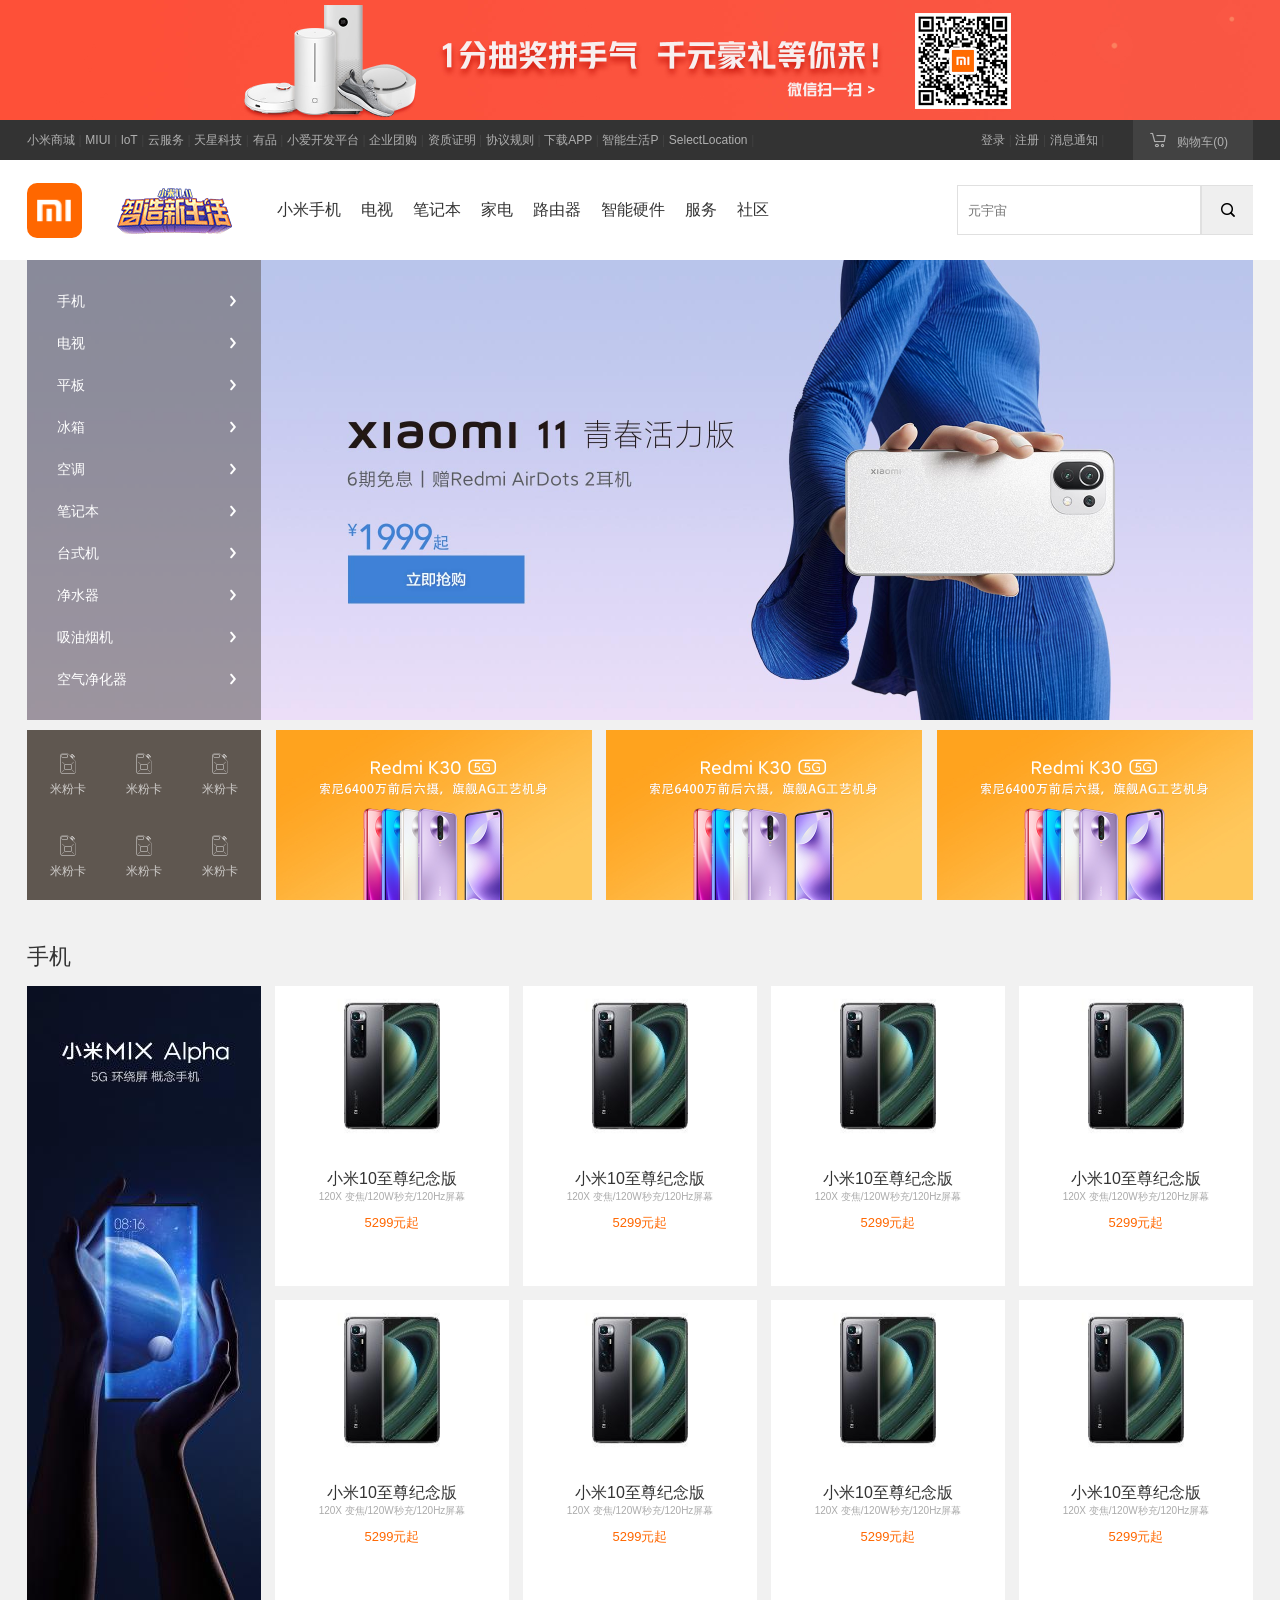
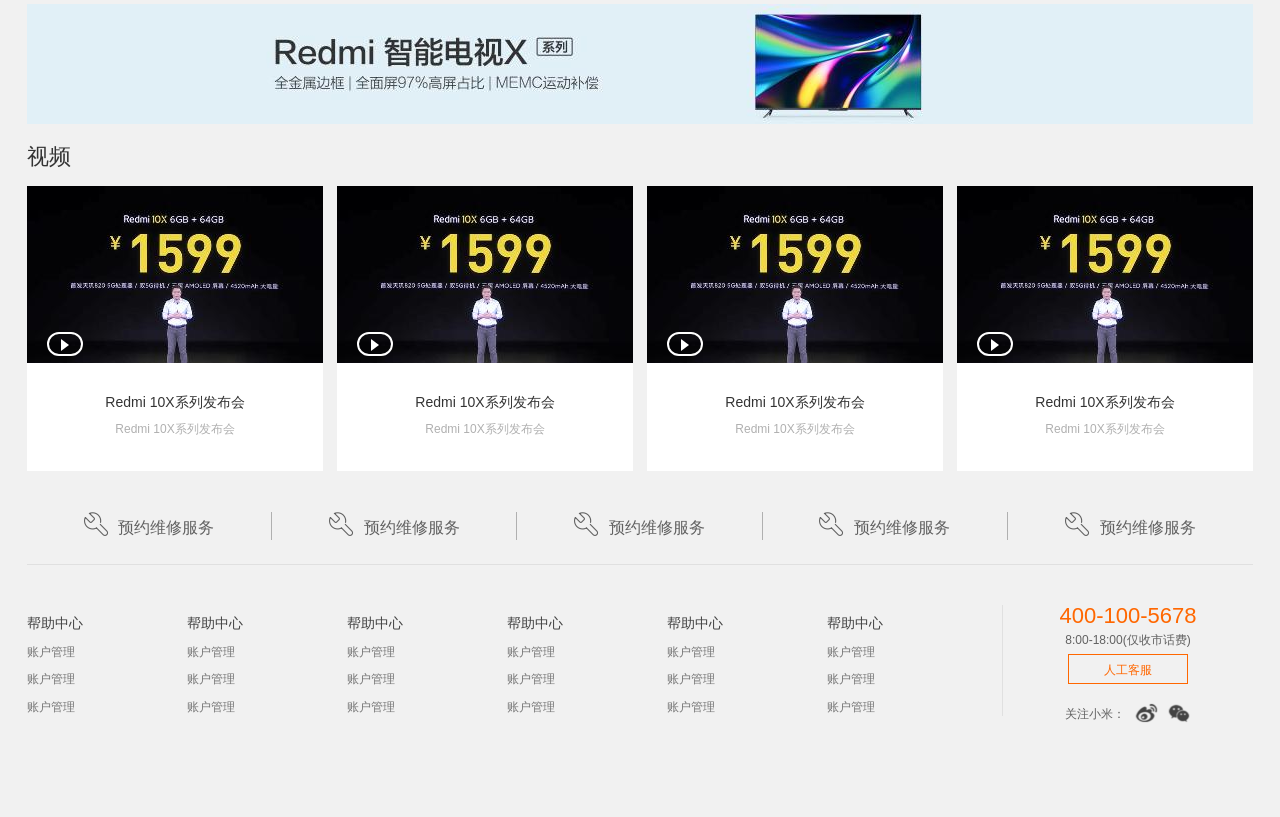
<file: index.html>
<!DOCTYPE html>
<html lang="en">

<head>
    <meta charset="UTF-8">
    <meta name="viewport" content="width=device-width, initial-scale=1.0">
    <title>Document</title>
    <link rel="stylesheet" href="css/reset.css">
    <link rel="stylesheet" href="css/mi.css">
    <link rel="stylesheet" href="css/iconfont/iconfont.css">

</head>

<body>
    <!-- 顶部广告start -->
    <div class="head">
        <img src="image/top.jpg" alt="ad">

    </div>

    <!-- 顶部广告end-->


    <!-- 黑色导航start -->
    <div class="black-nav">
        <div class="wrap">
            <ul class="black-nav-left">
                <li><a href="#">小米商城</a><span>|</span></li>
                <li><a href="#">MIUI</a><span>|</span></li>
                <li><a href="#">loT</a><span>|</span></li>
                <li><a href="#">云服务</a><span>|</span></li>
                <li><a href="#">天星科技</a><span>|</span></li>
                <li><a href="#">有品</a><span>|</span></li>
                <li><a href="#">小爱开发平台</a><span>|</span></li>
                <li><a href="#">企业团购</a><span>|</span></li>
                <li><a href="#">资质证明</a><span>|</span></li>
                <li><a href="#">协议规则</a><span>|</span></li>
                <li>
                    <a href="#">下载APP</a><span>|</span>
                    <div class="stri"></div>
                    <div class="download">
                        <img src="image/download.png" alt="二维码">
                        <p>小米商城APP</p>
                    </div>
                </li>
                <li><a href="#">智能生活P</a><span>|</span></li>
                <li><a href="#">SelectLocation</a><span>|</span></li>



            </ul>

            <ul class="black-nav-right">
                <li><a href="#">登录</a><span>|</span></li>
                <li><a href="#">注册</a><span>|</span></li>
                <li><a href="#">消息通知</a><span>|</span></li>
                <li class="cart">
                    <a href="#">
                        <i class="iconfont">&#xe607</i>
                        <i>购物车(0)</i>
                    </a>
                    <div class="cart-list">
                        购物车中还没有商品，赶紧选购吧
                    </div>
                </li>
            </ul>
        </div>
    </div>
    <!-- 黑色导航end -->

    <!-- 白色导航start -->
    <div class="white-nav">
        <div class="wrap">
            <div class="logo">
                <img src="./image/mi-home.png" alt="" class="mi-home">
                <img src="./image/mi-logo.png" alt="" class="mi-logo">

            </div>

            <div class="nav-bar">
                <ul>
                    <li><a href="#"><img src="./image/zzxsh.gif" alt=""></a></li>

                    <li><a href="#">小米手机</a>
                        <div class="nav-bar-list">
                            <div class="wrap">
                                <ul>
                                    <li>
                                        <a href="#">
                                            <div class="img-box">
                                                <img src="./image/phone.png" alt="">
                                            </div>
                                            <p class="name">小米10至尊纪念版1</p>
                                            <p class="price">5200元</p>
                                        </a>
                                    </li>
                                    <li> <a href="#">
                                            <div class="img-box">
                                                <img src="./image/phone.png" alt="">
                                            </div>
                                            <p class="name">小米10至尊纪念版2</p>
                                            <p class="price">5201元</p>
                                        </a></li>
                                    <li> <a href="#">
                                            <div class="img-box">
                                                <img src="./image/phone.png" alt="">
                                            </div>
                                            <p class="name">小米10至尊纪念版3</p>
                                            <p class="price">5202元</p>
                                        </a></li>
                                </ul>
                            </div>

                        </div>
                    </li>
                    <li><a href="#">电视</a></li>
                    <li><a href="#">笔记本</a></li>
                    <li><a href="#">家电</a></li>
                    <li><a href="#">路由器</a></li>
                    <li><a href="#">智能硬件</a></li>
                    <li><a href="#">服务</a></li>
                    <li><a href="#">社区</a></li>
                </ul>
            </div>

            <div class="search">
                <input type="text" placeholder="元宇宙">
                <button class="iconfont">&#xe63d;</button>
            </div>
        </div>


    </div>


    <!-- 白色导航end -->


    <!-- banner部分start -->
    <div class="Banner">

        <div class="wrap">
            <div class="banner-img"><img src="./image/banner.jpg" alt=""></div>
            <div class="slide">
                <ul>
                    <li><a href="#">手机<i class="iconfont">&#xe621;</i></a>
                        <div class="slide-list">
                            <ul>
                                <li><a href="#">
                                        <img src="./image/phone.png" alt="">
                                        <span>小米手机至尊版</span>
                                    </a>
                                </li>
                                <li><a href="#">
                                        <img src="./image/phone.png" alt="">
                                        <span>小米手机至尊版</span>
                                    </a>
                                </li>
                                <li><a href="#">
                                        <img src="./image/phone.png" alt="">
                                        <span>小米手机至尊版</span>
                                    </a>
                                </li>
                                <li><a href="#">
                                        <img src="./image/phone.png" alt="">
                                        <span>小米手机至尊版</span>
                                    </a>
                                </li>

                            </ul>
                        </div>
                    </li>
                    <li><a href="#">电视<i class="iconfont">&#xe621;</i></a>
                        <div class="slide-list">
                            <ul>
                                <li><a href="#">
                                        <img src="./image/phone.png" alt="">
                                        <span>小米电视至尊版</span>
                                    </a>
                                </li>
                                <li><a href="#">
                                        <img src="./image/phone.png" alt="">
                                        <span>小米电视至尊版</span>
                                    </a>
                                </li>
                                <li><a href="#">
                                        <img src="./image/phone.png" alt="">
                                        <span>小米电视至尊版</span>
                                    </a>
                                </li>
                                <li><a href="#">
                                        <img src="./image/phone.png" alt="">
                                        <span>小米电视至尊版</span>
                                    </a>
                                </li>

                            </ul>
                        </div>
                    </li>
                    <li><a href="#">平板<i class="iconfont">&#xe621;</i></a>
                        <div class="slide-list">
                            <ul>
                                <li><a href="#">
                                        <img src="./image/phone.png" alt="">
                                        <span>小米平板至尊版</span>
                                    </a>
                                </li>
                                <li><a href="#">
                                        <img src="./image/phone.png" alt="">
                                        <span>小米平板至尊版</span>
                                    </a>
                                </li>
                                <li><a href="#">
                                        <img src="./image/phone.png" alt="">
                                        <span>小米平板至尊版</span>
                                    </a>
                                </li>
                                <li><a href="#">
                                        <img src="./image/phone.png" alt="">
                                        <span>小米平板至尊版</span>
                                    </a>
                                </li>

                            </ul>
                        </div>
                    </li>
                    <li><a href="#">冰箱<i class="iconfont">&#xe621;</i></a>
                        <div class="slide-list">
                            <ul>
                                <li><a href="#">
                                        <img src="./image/phone.png" alt="">
                                        <span>小米冰箱至尊版</span>
                                    </a>
                                </li>
                                <li><a href="#">
                                        <img src="./image/phone.png" alt="">
                                        <span>小米冰箱至尊版</span>
                                    </a>
                                </li>
                                <li><a href="#">
                                        <img src="./image/phone.png" alt="">
                                        <span>小米冰箱至尊版</span>
                                    </a>
                                </li>
                                <li><a href="#">
                                        <img src="./image/phone.png" alt="">
                                        <span>小米冰箱至尊版</span>
                                    </a>
                                </li>

                            </ul>
                        </div>
                    </li>
                    <li><a href="#">空调<i class="iconfont">&#xe621;</i></a>
                        <div class="slide-list">
                            <ul>
                                <li><a href="#">
                                        <img src="./image/phone.png" alt="">
                                        <span>小米空调至尊版</span>
                                    </a>
                                </li>
                                <li><a href="#">
                                        <img src="./image/phone.png" alt="">
                                        <span>小米空调至尊版</span>
                                    </a>
                                </li>
                                <li><a href="#">
                                        <img src="./image/phone.png" alt="">
                                        <span>小米空调至尊版</span>
                                    </a>
                                </li>
                                <li><a href="#">
                                        <img src="./image/phone.png" alt="">
                                        <span>小米空调至尊版</span>
                                    </a>
                                </li>

                            </ul>
                        </div>
                    </li>
                    <li><a href="#">笔记本<i class="iconfont">&#xe621;</i></a>
                        <div class="slide-list">
                            <ul>
                                <li><a href="#">
                                        <img src="./image/phone.png" alt="">
                                        <span>小米笔记本至尊版</span>
                                    </a>
                                </li>
                                <li><a href="#">
                                        <img src="./image/phone.png" alt="">
                                        <span>小米笔记本至尊版</span>
                                    </a>
                                </li>
                                <li><a href="#">
                                        <img src="./image/phone.png" alt="">
                                        <span>小米笔记本至尊版</span>
                                    </a>
                                </li>
                                <li><a href="#">
                                        <img src="./image/phone.png" alt="">
                                        <span>小米笔记本至尊版</span>
                                    </a>
                                </li>

                            </ul>
                        </div>
                    </li>
                    <li><a href="#">台式机<i class="iconfont">&#xe621;</i></a>
                        <div class="slide-list">
                            <ul>
                                <li><a href="#">
                                        <img src="./image/phone.png" alt="">
                                        <span>小米台式机至尊版</span>
                                    </a>
                                </li>
                                <li><a href="#">
                                        <img src="./image/phone.png" alt="">
                                        <span>小米台式机至尊版</span>
                                    </a>
                                </li>
                                <li><a href="#">
                                        <img src="./image/phone.png" alt="">
                                        <span>小米台式机至尊版</span>
                                    </a>
                                </li>
                                <li><a href="#">
                                        <img src="./image/phone.png" alt="">
                                        <span>小米台式机至尊版</span>
                                    </a>
                                </li>

                            </ul>
                        </div>
                    </li>
                    <li><a href="#">净水器<i class="iconfont">&#xe621;</i></a>
                        <div class="slide-list">
                            <ul>
                                <li><a href="#">
                                        <img src="./image/phone.png" alt="">
                                        <span>小米净水器至尊版</span>
                                    </a>
                                </li>
                                <li><a href="#">
                                        <img src="./image/phone.png" alt="">
                                        <span>小米净水器至尊版</span>
                                    </a>
                                </li>
                                <li><a href="#">
                                        <img src="./image/phone.png" alt="">
                                        <span>小米净水器至尊版</span>
                                    </a>
                                </li>
                                <li><a href="#">
                                        <img src="./image/phone.png" alt="">
                                        <span>小米净水器至尊版</span>
                                    </a>
                                </li>

                            </ul>
                        </div>
                    </li>
                    <li><a href="#">吸油烟机<i class="iconfont">&#xe621;</i></a>
                        <div class="slide-list">
                            <ul>
                                <li><a href="#">
                                        <img src="./image/phone.png" alt="">
                                        <span>小米吸油烟机至尊版</span>
                                    </a>
                                </li>
                                <li><a href="#">
                                        <img src="./image/phone.png" alt="">
                                        <span>小米吸油烟机至尊版</span>
                                    </a>
                                </li>
                                <li><a href="#">
                                        <img src="./image/phone.png" alt="">
                                        <span>小米吸油烟机至尊版</span>
                                    </a>
                                </li>
                                <li><a href="#">
                                        <img src="./image/phone.png" alt="">
                                        <span>小米吸油烟机至尊版</span>
                                    </a>
                                </li>

                            </ul>
                        </div>
                    </li>
                    <li><a href="#">空气净化器<i class="iconfont">&#xe621;</i></a>
                        <div class="slide-list">
                            <ul>
                                <li><a href="#">
                                        <img src="./image/phone.png" alt="">
                                        <span>小米空气净化器至尊版</span>
                                    </a>
                                </li>
                                <li><a href="#">
                                        <img src="./image/phone.png" alt="">
                                        <span>小米空气净化器至尊版</span>
                                    </a>
                                </li>
                                <li><a href="#">
                                        <img src="./image/phone.png" alt="">
                                        <span>小米空气净化器至尊版</span>
                                    </a>
                                </li>
                                <li><a href="#">
                                        <img src="./image/phone.png" alt="">
                                        <span>小米空气净化器至尊版</span>
                                    </a>
                                </li>

                            </ul>
                        </div>
                    </li>

                </ul>
            </div>


        </div>
    </div>
    <!-- banner部分end -->

    <!--广告模块start-->
    <div class="ad">
        <div class="wrap">
            <div class="ad-aside">
                <ul>
                    <li>
                        <a href="#">
                            <i class="iconfont">&#xe733;</i>
                            <p>米粉卡</p>
                        </a>
                    </li>
                    <li><a href="#">
                            <i class="iconfont">&#xe733;</i>
                            <p>米粉卡</p>
                        </a></li>
                    <li><a href="#">
                            <i class="iconfont">&#xe733;</i>
                            <p>米粉卡</p>
                        </a></li>
                    <li><a href="#">
                            <i class="iconfont">&#xe733;</i>
                            <p>米粉卡</p>
                        </a></li>
                    <li><a href="#">
                            <i class="iconfont">&#xe733;</i>
                            <p>米粉卡</p>
                        </a></li>
                    <li><a href="#">
                            <i class="iconfont">&#xe733;</i>
                            <p>米粉卡</p>
                        </a></li>
                </ul>
            </div>
            <div class="ad-img">
                <a href=""><img src="./image/ad.jpg" alt=""></a>
            </div>
            <div class="ad-img">
                <a href=""><img src="./image/ad.jpg" alt=""></a>
            </div>
            <div class="ad-img">
                <a href=""><img src="./image/ad.jpg" alt=""></a>
            </div>
        </div>
    </div>
    <!--广告模块end-->

    <!-- 内容模块start -->
    <div class="content">
        <div class="wrap">
            <!-- 手机模块start -->

            <div class="phone">
                <div class="phone-box">
                    <h3 class="title">手机</h3>
                    <div class="phone-box-left">
                        <a href="#">
                            <img src="./image/phone_left.jpg" alt="">
                        </a>
                    </div>
                    <div class="phone-box-right">
                        <div class="item">
                            <a href="#">
                                <img class="item-img" src="./image/phone-right.jpg" alt="">
                                <p class="item-name">小米10至尊纪念版</p>
                                <p class="item-desc">120X 变焦/120W秒充/120Hz屏幕</p>
                                <p class="item-price">5299元起</p>
                            </a>
                        </div>
                        <div class="item">
                            <a href="#">
                                <img class="item-img" src="./image/phone-right.jpg" alt="">
                                <p class="item-name">小米10至尊纪念版</p>
                                <p class="item-desc">120X 变焦/120W秒充/120Hz屏幕</p>
                                <p class="item-price">5299元起</p>
                            </a>
                        </div>
                        <div class="item">
                            <a href="#">
                                <img class="item-img" src="./image/phone-right.jpg" alt="">
                                <p class="item-name">小米10至尊纪念版</p>
                                <p class="item-desc">120X 变焦/120W秒充/120Hz屏幕</p>
                                <p class="item-price">5299元起</p>
                            </a>
                        </div>
                        <div class="item">
                            <a href="#">
                                <img class="item-img" src="./image/phone-right.jpg" alt="">
                                <p class="item-name">小米10至尊纪念版</p>
                                <p class="item-desc">120X 变焦/120W秒充/120Hz屏幕</p>
                                <p class="item-price">5299元起</p>
                            </a>
                        </div>
                        <div class="item">
                            <a href="#">
                                <img class="item-img" src="./image/phone-right.jpg" alt="">
                                <p class="item-name">小米10至尊纪念版</p>
                                <p class="item-desc">120X 变焦/120W秒充/120Hz屏幕</p>
                                <p class="item-price">5299元起</p>
                            </a>
                        </div>
                        <div class="item">
                            <a href="#">
                                <img class="item-img" src="./image/phone-right.jpg" alt="">
                                <p class="item-name">小米10至尊纪念版</p>
                                <p class="item-desc">120X 变焦/120W秒充/120Hz屏幕</p>
                                <p class="item-price">5299元起</p>
                            </a>
                        </div>
                        <div class="item">
                            <a href="#">
                                <img class="item-img" src="./image/phone-right.jpg" alt="">
                                <p class="item-name">小米10至尊纪念版</p>
                                <p class="item-desc">120X 变焦/120W秒充/120Hz屏幕</p>
                                <p class="item-price">5299元起</p>
                            </a>
                        </div>
                        <div class="item">
                            <a href="#">
                                <img class="item-img" src="./image/phone-right.jpg" alt="">
                                <p class="item-name">小米10至尊纪念版</p>
                                <p class="item-desc">120X 变焦/120W秒充/120Hz屏幕</p>
                                <p class="item-price">5299元起</p>
                            </a>
                        </div>
                    </div>

                </div>
                <div class="big-img">
                    <a href="#">
                        <img src="./image/phone_ad.jpg" alt="">
                    </a>
                </div>
            </div>
            <!-- 手机模块end -->
            <!-- 视频模块start -->
            <div class="video">
                <h3 class="title">视频</h3>
                <div class="video-box">
                    <div>
                        <div class="video-img">
                            <img src="./image/video.jpg" alt="">
                            <div class="btn">
                                <div class="sanjiao"></div>
                            </div>
                        </div>
                        <p class="video-name">Redmi 10X系列发布会</p>
                        <p class="video-desc">Redmi 10X系列发布会</p>
                    </div>
                    <div>
                        <div class="video-img">
                            <img src="./image/video.jpg" alt="">
                            <div class="btn">
                                <div class="sanjiao"></div>
                            </div>
                        </div>
                        <p class="video-name">Redmi 10X系列发布会</p>
                        <p class="video-desc">Redmi 10X系列发布会</p>
                    </div>
                    <div>
                        <div class="video-img">
                            <img src="./image/video.jpg" alt="">
                            <div class="btn">
                                <div class="sanjiao"></div>
                            </div>
                        </div>
                        <p class="video-name">Redmi 10X系列发布会</p>
                        <p class="video-desc">Redmi 10X系列发布会</p>
                    </div>
                    <div>
                        <div class="video-img">
                            <img src="./image/video.jpg" alt="">
                            <div class="btn">
                                <div class="sanjiao"></div>
                            </div>
                        </div>
                        <p class="video-name">Redmi 10X系列发布会</p>
                        <p class="video-desc">Redmi 10X系列发布会</p>
                    </div>

                </div>
            </div>
            <!-- 视频模块end -->
        </div>
    </div>
    <!-- 内容模块end -->
    <div class="footer">
        <div class="wrap">
            <div class="footer-service">
                <ul>
                    <li><a href="#"><i class="iconfont">&#xe629;</i>
                            <span>预约维修服务</span>
                        </a>
                    </li>
                    <li><a href="#"><i class="iconfont">&#xe629;</i>
                            <span>预约维修服务</span>
                        </a>
                    </li>
                    <li><a href="#"><i class="iconfont">&#xe629;</i>
                            <span>预约维修服务</span>
                        </a>
                    </li>
                    <li><a href="#"><i class="iconfont">&#xe629;</i>
                            <span>预约维修服务</span>
                        </a>
                    </li>
                    <li><a href="#"><i class="iconfont">&#xe629;</i>
                            <span>预约维修服务</span>
                        </a>
                    </li>
                </ul>
            </div>
            <div class="footer-link">
                <ul>
                    <li>帮助中心</li>
                    <li><a href="#">账户管理</a></li>
                    <li><a href="#">账户管理</a></li>
                    <li><a href="#">账户管理</a></li>
                </ul>
                <ul>
                    <li>帮助中心</li>
                    <li><a href="#">账户管理</a></li>
                    <li><a href="#">账户管理</a></li>
                    <li><a href="#">账户管理</a></li>
                </ul>
                <ul>
                    <li>帮助中心</li>
                    <li><a href="#">账户管理</a></li>
                    <li><a href="#">账户管理</a></li>
                    <li><a href="#">账户管理</a></li>
                </ul>
                <ul>
                    <li>帮助中心</li>
                    <li><a href="#">账户管理</a></li>
                    <li><a href="#">账户管理</a></li>
                    <li><a href="#">账户管理</a></li>

                </ul>
                <ul>
                    <li>帮助中心</li>
                    <li><a href="#">账户管理</a></li>
                    <li><a href="#">账户管理</a></li>
                    <li><a href="#">账户管理</a></li>
                </ul>
                <ul>
                    <li>帮助中心</li>
                    <li><a href="#">账户管理</a></li>
                    <li><a href="#">账户管理</a></li>
                    <li><a href="#">账户管理</a></li>
                </ul>
                <div class="footer-aside">
                    <p class="tel">400-100-5678</p>
                    <p class="time">8:00-18:00(仅收市话费)</p>
                    <a href="#" class="kefu">人工客服</a>
                    <div class="follow">
                        关注小米：
                        <img src="./image/wb.png" alt="">
                        <img src="./image/wx.png" alt="">
                    </div>
                </div>
            </div>
        </div>
    </div>

</body>

</html>
</file>
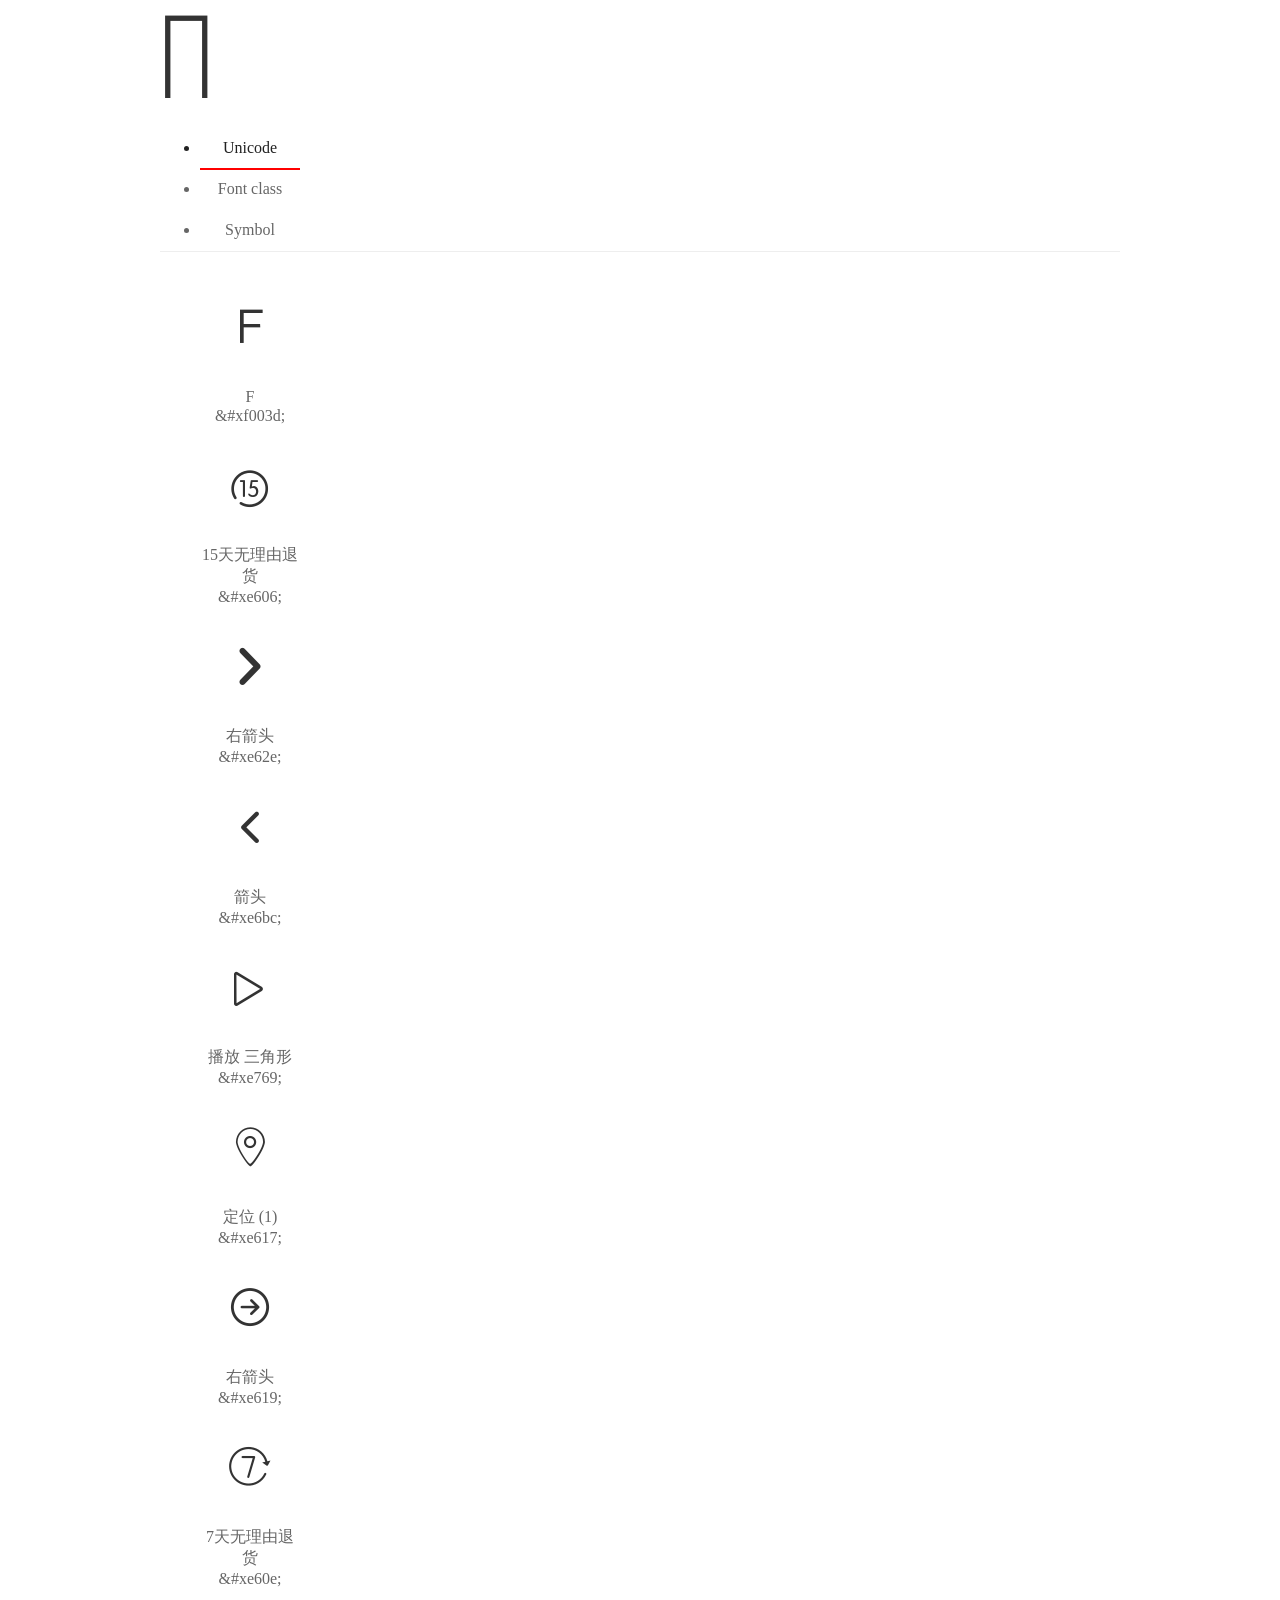
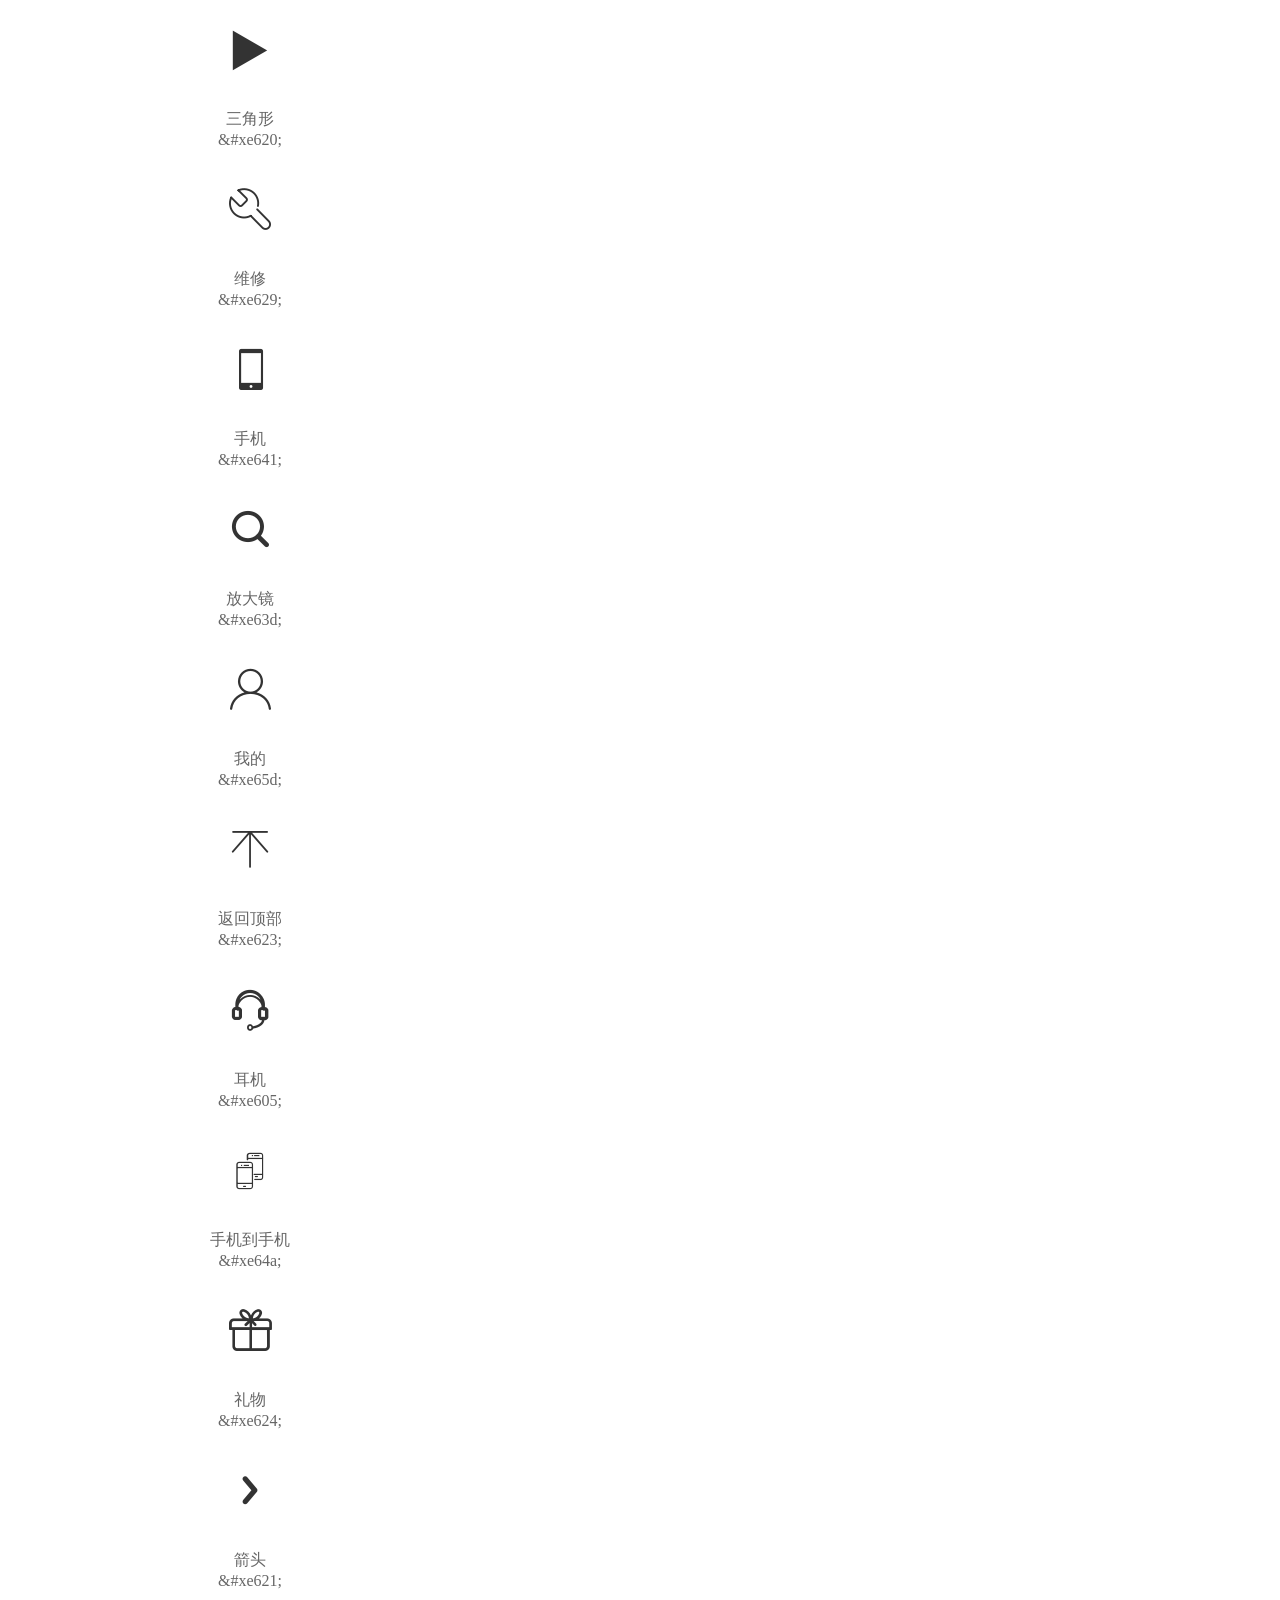
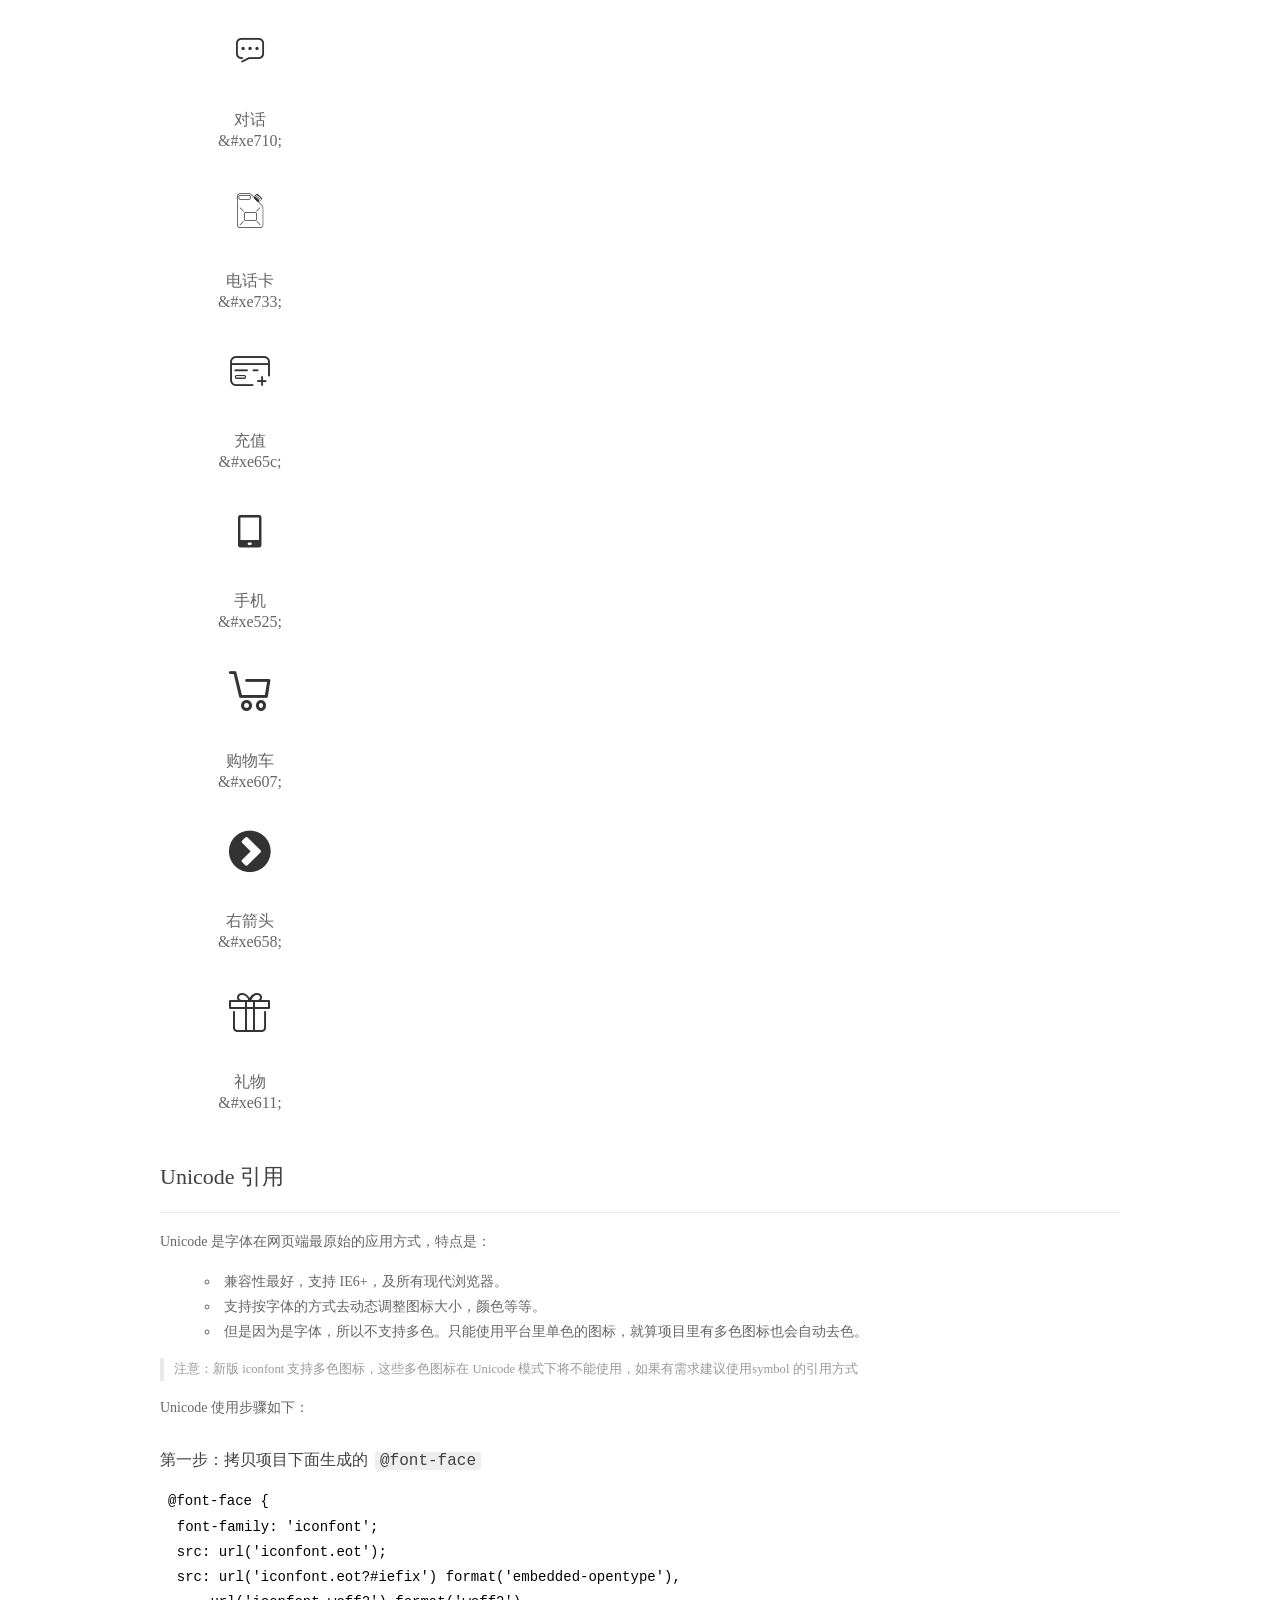
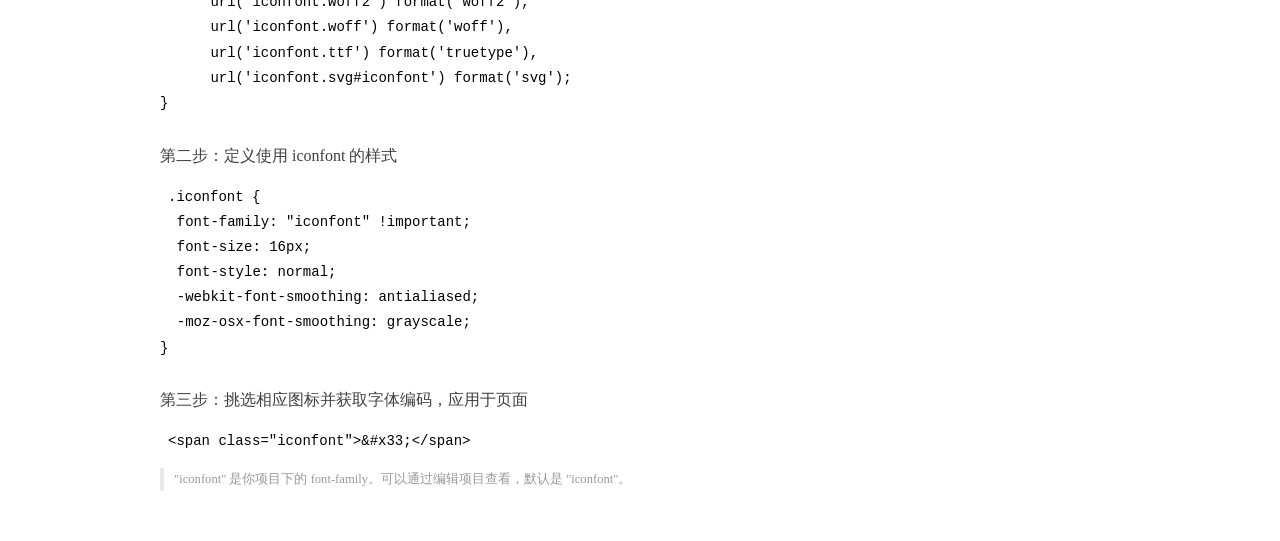
<file: css/iconfont/demo_index.html>
<!DOCTYPE html>
<html>
<head>
  <meta charset="utf-8"/>
  <title>IconFont Demo</title>
  <link rel="shortcut icon" href="https://gtms04.alicdn.com/tps/i4/TB1_oz6GVXXXXaFXpXXJDFnIXXX-64-64.ico" type="image/x-icon"/>
  <link rel="stylesheet" href="https://g.alicdn.com/thx/cube/1.3.2/cube.min.css">
  <link rel="stylesheet" href="demo.css">
  <link rel="stylesheet" href="iconfont.css">
  <script src="iconfont.js"></script>
  <!-- jQuery -->
  <script src="https://a1.alicdn.com/oss/uploads/2018/12/26/7bfddb60-08e8-11e9-9b04-53e73bb6408b.js"></script>
  <!-- 代码高亮 -->
  <script src="https://a1.alicdn.com/oss/uploads/2018/12/26/a3f714d0-08e6-11e9-8a15-ebf944d7534c.js"></script>
</head>
<body>
  <div class="main">
    <h1 class="logo"><a href="https://www.iconfont.cn/" title="iconfont 首页" target="_blank">&#xe86b;</a></h1>
    <div class="nav-tabs">
      <ul id="tabs" class="dib-box">
        <li class="dib active"><span>Unicode</span></li>
        <li class="dib"><span>Font class</span></li>
        <li class="dib"><span>Symbol</span></li>
      </ul>
      
    </div>
    <div class="tab-container">
      <div class="content unicode" style="display: block;">
          <ul class="icon_lists dib-box">
          
            <li class="dib">
              <span class="icon iconfont">&#xf003d;</span>
                <div class="name">F</div>
                <div class="code-name">&amp;#xf003d;</div>
              </li>
          
            <li class="dib">
              <span class="icon iconfont">&#xe606;</span>
                <div class="name">15天无理由退货</div>
                <div class="code-name">&amp;#xe606;</div>
              </li>
          
            <li class="dib">
              <span class="icon iconfont">&#xe62e;</span>
                <div class="name">右箭头</div>
                <div class="code-name">&amp;#xe62e;</div>
              </li>
          
            <li class="dib">
              <span class="icon iconfont">&#xe6bc;</span>
                <div class="name">箭头</div>
                <div class="code-name">&amp;#xe6bc;</div>
              </li>
          
            <li class="dib">
              <span class="icon iconfont">&#xe769;</span>
                <div class="name">播放 三角形</div>
                <div class="code-name">&amp;#xe769;</div>
              </li>
          
            <li class="dib">
              <span class="icon iconfont">&#xe617;</span>
                <div class="name">定位 (1)</div>
                <div class="code-name">&amp;#xe617;</div>
              </li>
          
            <li class="dib">
              <span class="icon iconfont">&#xe619;</span>
                <div class="name">右箭头</div>
                <div class="code-name">&amp;#xe619;</div>
              </li>
          
            <li class="dib">
              <span class="icon iconfont">&#xe60e;</span>
                <div class="name">7天无理由退货</div>
                <div class="code-name">&amp;#xe60e;</div>
              </li>
          
            <li class="dib">
              <span class="icon iconfont">&#xe620;</span>
                <div class="name">三角形</div>
                <div class="code-name">&amp;#xe620;</div>
              </li>
          
            <li class="dib">
              <span class="icon iconfont">&#xe629;</span>
                <div class="name">维修</div>
                <div class="code-name">&amp;#xe629;</div>
              </li>
          
            <li class="dib">
              <span class="icon iconfont">&#xe641;</span>
                <div class="name">手机</div>
                <div class="code-name">&amp;#xe641;</div>
              </li>
          
            <li class="dib">
              <span class="icon iconfont">&#xe63d;</span>
                <div class="name">放大镜</div>
                <div class="code-name">&amp;#xe63d;</div>
              </li>
          
            <li class="dib">
              <span class="icon iconfont">&#xe65d;</span>
                <div class="name">我的</div>
                <div class="code-name">&amp;#xe65d;</div>
              </li>
          
            <li class="dib">
              <span class="icon iconfont">&#xe623;</span>
                <div class="name">返回顶部</div>
                <div class="code-name">&amp;#xe623;</div>
              </li>
          
            <li class="dib">
              <span class="icon iconfont">&#xe605;</span>
                <div class="name">耳机</div>
                <div class="code-name">&amp;#xe605;</div>
              </li>
          
            <li class="dib">
              <span class="icon iconfont">&#xe64a;</span>
                <div class="name">手机到手机</div>
                <div class="code-name">&amp;#xe64a;</div>
              </li>
          
            <li class="dib">
              <span class="icon iconfont">&#xe624;</span>
                <div class="name">礼物</div>
                <div class="code-name">&amp;#xe624;</div>
              </li>
          
            <li class="dib">
              <span class="icon iconfont">&#xe621;</span>
                <div class="name">箭头</div>
                <div class="code-name">&amp;#xe621;</div>
              </li>
          
            <li class="dib">
              <span class="icon iconfont">&#xe710;</span>
                <div class="name">对话</div>
                <div class="code-name">&amp;#xe710;</div>
              </li>
          
            <li class="dib">
              <span class="icon iconfont">&#xe733;</span>
                <div class="name">电话卡</div>
                <div class="code-name">&amp;#xe733;</div>
              </li>
          
            <li class="dib">
              <span class="icon iconfont">&#xe65c;</span>
                <div class="name">充值</div>
                <div class="code-name">&amp;#xe65c;</div>
              </li>
          
            <li class="dib">
              <span class="icon iconfont">&#xe525;</span>
                <div class="name">手机</div>
                <div class="code-name">&amp;#xe525;</div>
              </li>
          
            <li class="dib">
              <span class="icon iconfont">&#xe607;</span>
                <div class="name">购物车</div>
                <div class="code-name">&amp;#xe607;</div>
              </li>
          
            <li class="dib">
              <span class="icon iconfont">&#xe658;</span>
                <div class="name">右箭头</div>
                <div class="code-name">&amp;#xe658;</div>
              </li>
          
            <li class="dib">
              <span class="icon iconfont">&#xe611;</span>
                <div class="name">礼物</div>
                <div class="code-name">&amp;#xe611;</div>
              </li>
          
          </ul>
          <div class="article markdown">
          <h2 id="unicode-">Unicode 引用</h2>
          <hr>

          <p>Unicode 是字体在网页端最原始的应用方式，特点是：</p>
          <ul>
            <li>兼容性最好，支持 IE6+，及所有现代浏览器。</li>
            <li>支持按字体的方式去动态调整图标大小，颜色等等。</li>
            <li>但是因为是字体，所以不支持多色。只能使用平台里单色的图标，就算项目里有多色图标也会自动去色。</li>
          </ul>
          <blockquote>
            <p>注意：新版 iconfont 支持多色图标，这些多色图标在 Unicode 模式下将不能使用，如果有需求建议使用symbol 的引用方式</p>
          </blockquote>
          <p>Unicode 使用步骤如下：</p>
          <h3 id="-font-face">第一步：拷贝项目下面生成的 <code>@font-face</code></h3>
<pre><code class="language-css"
>@font-face {
  font-family: 'iconfont';
  src: url('iconfont.eot');
  src: url('iconfont.eot?#iefix') format('embedded-opentype'),
      url('iconfont.woff2') format('woff2'),
      url('iconfont.woff') format('woff'),
      url('iconfont.ttf') format('truetype'),
      url('iconfont.svg#iconfont') format('svg');
}
</code></pre>
          <h3 id="-iconfont-">第二步：定义使用 iconfont 的样式</h3>
<pre><code class="language-css"
>.iconfont {
  font-family: "iconfont" !important;
  font-size: 16px;
  font-style: normal;
  -webkit-font-smoothing: antialiased;
  -moz-osx-font-smoothing: grayscale;
}
</code></pre>
          <h3 id="-">第三步：挑选相应图标并获取字体编码，应用于页面</h3>
<pre>
<code class="language-html"
>&lt;span class="iconfont"&gt;&amp;#x33;&lt;/span&gt;
</code></pre>
          <blockquote>
            <p>"iconfont" 是你项目下的 font-family。可以通过编辑项目查看，默认是 "iconfont"。</p>
          </blockquote>
          </div>
      </div>
      <div class="content font-class">
        <ul class="icon_lists dib-box">
          
          <li class="dib">
            <span class="icon iconfont icon-F"></span>
            <div class="name">
              F
            </div>
            <div class="code-name">.icon-F
            </div>
          </li>
          
          <li class="dib">
            <span class="icon iconfont icon-15tianwuliyoutuihuo"></span>
            <div class="name">
              15天无理由退货
            </div>
            <div class="code-name">.icon-15tianwuliyoutuihuo
            </div>
          </li>
          
          <li class="dib">
            <span class="icon iconfont icon-iconfonticonfonti2copycopy"></span>
            <div class="name">
              右箭头
            </div>
            <div class="code-name">.icon-iconfonticonfonti2copycopy
            </div>
          </li>
          
          <li class="dib">
            <span class="icon iconfont icon-jiantouarrowhead7"></span>
            <div class="name">
              箭头
            </div>
            <div class="code-name">.icon-jiantouarrowhead7
            </div>
          </li>
          
          <li class="dib">
            <span class="icon iconfont icon-bofangsanjiaoxing"></span>
            <div class="name">
              播放 三角形
            </div>
            <div class="code-name">.icon-bofangsanjiaoxing
            </div>
          </li>
          
          <li class="dib">
            <span class="icon iconfont icon-dingwei1"></span>
            <div class="name">
              定位 (1)
            </div>
            <div class="code-name">.icon-dingwei1
            </div>
          </li>
          
          <li class="dib">
            <span class="icon iconfont icon-youjiantou"></span>
            <div class="name">
              右箭头
            </div>
            <div class="code-name">.icon-youjiantou
            </div>
          </li>
          
          <li class="dib">
            <span class="icon iconfont icon-7tianwuliyoutuihuo"></span>
            <div class="name">
              7天无理由退货
            </div>
            <div class="code-name">.icon-7tianwuliyoutuihuo
            </div>
          </li>
          
          <li class="dib">
            <span class="icon iconfont icon-sanjiaoxing"></span>
            <div class="name">
              三角形
            </div>
            <div class="code-name">.icon-sanjiaoxing
            </div>
          </li>
          
          <li class="dib">
            <span class="icon iconfont icon-buoumaotubiao46"></span>
            <div class="name">
              维修
            </div>
            <div class="code-name">.icon-buoumaotubiao46
            </div>
          </li>
          
          <li class="dib">
            <span class="icon iconfont icon-tel"></span>
            <div class="name">
              手机
            </div>
            <div class="code-name">.icon-tel
            </div>
          </li>
          
          <li class="dib">
            <span class="icon iconfont icon-fangdajing"></span>
            <div class="name">
              放大镜
            </div>
            <div class="code-name">.icon-fangdajing
            </div>
          </li>
          
          <li class="dib">
            <span class="icon iconfont icon-my_icon"></span>
            <div class="name">
              我的
            </div>
            <div class="code-name">.icon-my_icon
            </div>
          </li>
          
          <li class="dib">
            <span class="icon iconfont icon-fanhuidingbu"></span>
            <div class="name">
              返回顶部
            </div>
            <div class="code-name">.icon-fanhuidingbu
            </div>
          </li>
          
          <li class="dib">
            <span class="icon iconfont icon-erji"></span>
            <div class="name">
              耳机
            </div>
            <div class="code-name">.icon-erji
            </div>
          </li>
          
          <li class="dib">
            <span class="icon iconfont icon-shoujidaoshouji"></span>
            <div class="name">
              手机到手机
            </div>
            <div class="code-name">.icon-shoujidaoshouji
            </div>
          </li>
          
          <li class="dib">
            <span class="icon iconfont icon-gifs"></span>
            <div class="name">
              礼物
            </div>
            <div class="code-name">.icon-gifs
            </div>
          </li>
          
          <li class="dib">
            <span class="icon iconfont icon-jiantou"></span>
            <div class="name">
              箭头
            </div>
            <div class="code-name">.icon-jiantou
            </div>
          </li>
          
          <li class="dib">
            <span class="icon iconfont icon-duihua"></span>
            <div class="name">
              对话
            </div>
            <div class="code-name">.icon-duihua
            </div>
          </li>
          
          <li class="dib">
            <span class="icon iconfont icon-dianhuaqia"></span>
            <div class="name">
              电话卡
            </div>
            <div class="code-name">.icon-dianhuaqia
            </div>
          </li>
          
          <li class="dib">
            <span class="icon iconfont icon-chongzhi"></span>
            <div class="name">
              充值
            </div>
            <div class="code-name">.icon-chongzhi
            </div>
          </li>
          
          <li class="dib">
            <span class="icon iconfont icon-shouji"></span>
            <div class="name">
              手机
            </div>
            <div class="code-name">.icon-shouji
            </div>
          </li>
          
          <li class="dib">
            <span class="icon iconfont icon-gouwuche"></span>
            <div class="name">
              购物车
            </div>
            <div class="code-name">.icon-gouwuche
            </div>
          </li>
          
          <li class="dib">
            <span class="icon iconfont icon-youjiantou1"></span>
            <div class="name">
              右箭头
            </div>
            <div class="code-name">.icon-youjiantou1
            </div>
          </li>
          
          <li class="dib">
            <span class="icon iconfont icon-present"></span>
            <div class="name">
              礼物
            </div>
            <div class="code-name">.icon-present
            </div>
          </li>
          
        </ul>
        <div class="article markdown">
        <h2 id="font-class-">font-class 引用</h2>
        <hr>

        <p>font-class 是 Unicode 使用方式的一种变种，主要是解决 Unicode 书写不直观，语意不明确的问题。</p>
        <p>与 Unicode 使用方式相比，具有如下特点：</p>
        <ul>
          <li>兼容性良好，支持 IE8+，及所有现代浏览器。</li>
          <li>相比于 Unicode 语意明确，书写更直观。可以很容易分辨这个 icon 是什么。</li>
          <li>因为使用 class 来定义图标，所以当要替换图标时，只需要修改 class 里面的 Unicode 引用。</li>
          <li>不过因为本质上还是使用的字体，所以多色图标还是不支持的。</li>
        </ul>
        <p>使用步骤如下：</p>
        <h3 id="-fontclass-">第一步：引入项目下面生成的 fontclass 代码：</h3>
<pre><code class="language-html">&lt;link rel="stylesheet" href="./iconfont.css"&gt;
</code></pre>
        <h3 id="-">第二步：挑选相应图标并获取类名，应用于页面：</h3>
<pre><code class="language-html">&lt;span class="iconfont icon-xxx"&gt;&lt;/span&gt;
</code></pre>
        <blockquote>
          <p>"
            iconfont" 是你项目下的 font-family。可以通过编辑项目查看，默认是 "iconfont"。</p>
        </blockquote>
      </div>
      </div>
      <div class="content symbol">
          <ul class="icon_lists dib-box">
          
            <li class="dib">
                <svg class="icon svg-icon" aria-hidden="true">
                  <use xlink:href="#icon-F"></use>
                </svg>
                <div class="name">F</div>
                <div class="code-name">#icon-F</div>
            </li>
          
            <li class="dib">
                <svg class="icon svg-icon" aria-hidden="true">
                  <use xlink:href="#icon-15tianwuliyoutuihuo"></use>
                </svg>
                <div class="name">15天无理由退货</div>
                <div class="code-name">#icon-15tianwuliyoutuihuo</div>
            </li>
          
            <li class="dib">
                <svg class="icon svg-icon" aria-hidden="true">
                  <use xlink:href="#icon-iconfonticonfonti2copycopy"></use>
                </svg>
                <div class="name">右箭头</div>
                <div class="code-name">#icon-iconfonticonfonti2copycopy</div>
            </li>
          
            <li class="dib">
                <svg class="icon svg-icon" aria-hidden="true">
                  <use xlink:href="#icon-jiantouarrowhead7"></use>
                </svg>
                <div class="name">箭头</div>
                <div class="code-name">#icon-jiantouarrowhead7</div>
            </li>
          
            <li class="dib">
                <svg class="icon svg-icon" aria-hidden="true">
                  <use xlink:href="#icon-bofangsanjiaoxing"></use>
                </svg>
                <div class="name">播放 三角形</div>
                <div class="code-name">#icon-bofangsanjiaoxing</div>
            </li>
          
            <li class="dib">
                <svg class="icon svg-icon" aria-hidden="true">
                  <use xlink:href="#icon-dingwei1"></use>
                </svg>
                <div class="name">定位 (1)</div>
                <div class="code-name">#icon-dingwei1</div>
            </li>
          
            <li class="dib">
                <svg class="icon svg-icon" aria-hidden="true">
                  <use xlink:href="#icon-youjiantou"></use>
                </svg>
                <div class="name">右箭头</div>
                <div class="code-name">#icon-youjiantou</div>
            </li>
          
            <li class="dib">
                <svg class="icon svg-icon" aria-hidden="true">
                  <use xlink:href="#icon-7tianwuliyoutuihuo"></use>
                </svg>
                <div class="name">7天无理由退货</div>
                <div class="code-name">#icon-7tianwuliyoutuihuo</div>
            </li>
          
            <li class="dib">
                <svg class="icon svg-icon" aria-hidden="true">
                  <use xlink:href="#icon-sanjiaoxing"></use>
                </svg>
                <div class="name">三角形</div>
                <div class="code-name">#icon-sanjiaoxing</div>
            </li>
          
            <li class="dib">
                <svg class="icon svg-icon" aria-hidden="true">
                  <use xlink:href="#icon-buoumaotubiao46"></use>
                </svg>
                <div class="name">维修</div>
                <div class="code-name">#icon-buoumaotubiao46</div>
            </li>
          
            <li class="dib">
                <svg class="icon svg-icon" aria-hidden="true">
                  <use xlink:href="#icon-tel"></use>
                </svg>
                <div class="name">手机</div>
                <div class="code-name">#icon-tel</div>
            </li>
          
            <li class="dib">
                <svg class="icon svg-icon" aria-hidden="true">
                  <use xlink:href="#icon-fangdajing"></use>
                </svg>
                <div class="name">放大镜</div>
                <div class="code-name">#icon-fangdajing</div>
            </li>
          
            <li class="dib">
                <svg class="icon svg-icon" aria-hidden="true">
                  <use xlink:href="#icon-my_icon"></use>
                </svg>
                <div class="name">我的</div>
                <div class="code-name">#icon-my_icon</div>
            </li>
          
            <li class="dib">
                <svg class="icon svg-icon" aria-hidden="true">
                  <use xlink:href="#icon-fanhuidingbu"></use>
                </svg>
                <div class="name">返回顶部</div>
                <div class="code-name">#icon-fanhuidingbu</div>
            </li>
          
            <li class="dib">
                <svg class="icon svg-icon" aria-hidden="true">
                  <use xlink:href="#icon-erji"></use>
                </svg>
                <div class="name">耳机</div>
                <div class="code-name">#icon-erji</div>
            </li>
          
            <li class="dib">
                <svg class="icon svg-icon" aria-hidden="true">
                  <use xlink:href="#icon-shoujidaoshouji"></use>
                </svg>
                <div class="name">手机到手机</div>
                <div class="code-name">#icon-shoujidaoshouji</div>
            </li>
          
            <li class="dib">
                <svg class="icon svg-icon" aria-hidden="true">
                  <use xlink:href="#icon-gifs"></use>
                </svg>
                <div class="name">礼物</div>
                <div class="code-name">#icon-gifs</div>
            </li>
          
            <li class="dib">
                <svg class="icon svg-icon" aria-hidden="true">
                  <use xlink:href="#icon-jiantou"></use>
                </svg>
                <div class="name">箭头</div>
                <div class="code-name">#icon-jiantou</div>
            </li>
          
            <li class="dib">
                <svg class="icon svg-icon" aria-hidden="true">
                  <use xlink:href="#icon-duihua"></use>
                </svg>
                <div class="name">对话</div>
                <div class="code-name">#icon-duihua</div>
            </li>
          
            <li class="dib">
                <svg class="icon svg-icon" aria-hidden="true">
                  <use xlink:href="#icon-dianhuaqia"></use>
                </svg>
                <div class="name">电话卡</div>
                <div class="code-name">#icon-dianhuaqia</div>
            </li>
          
            <li class="dib">
                <svg class="icon svg-icon" aria-hidden="true">
                  <use xlink:href="#icon-chongzhi"></use>
                </svg>
                <div class="name">充值</div>
                <div class="code-name">#icon-chongzhi</div>
            </li>
          
            <li class="dib">
                <svg class="icon svg-icon" aria-hidden="true">
                  <use xlink:href="#icon-shouji"></use>
                </svg>
                <div class="name">手机</div>
                <div class="code-name">#icon-shouji</div>
            </li>
          
            <li class="dib">
                <svg class="icon svg-icon" aria-hidden="true">
                  <use xlink:href="#icon-gouwuche"></use>
                </svg>
                <div class="name">购物车</div>
                <div class="code-name">#icon-gouwuche</div>
            </li>
          
            <li class="dib">
                <svg class="icon svg-icon" aria-hidden="true">
                  <use xlink:href="#icon-youjiantou1"></use>
                </svg>
                <div class="name">右箭头</div>
                <div class="code-name">#icon-youjiantou1</div>
            </li>
          
            <li class="dib">
                <svg class="icon svg-icon" aria-hidden="true">
                  <use xlink:href="#icon-present"></use>
                </svg>
                <div class="name">礼物</div>
                <div class="code-name">#icon-present</div>
            </li>
          
          </ul>
          <div class="article markdown">
          <h2 id="symbol-">Symbol 引用</h2>
          <hr>

          <p>这是一种全新的使用方式，应该说这才是未来的主流，也是平台目前推荐的用法。相关介绍可以参考这篇<a href="">文章</a>
            这种用法其实是做了一个 SVG 的集合，与另外两种相比具有如下特点：</p>
          <ul>
            <li>支持多色图标了，不再受单色限制。</li>
            <li>通过一些技巧，支持像字体那样，通过 <code>font-size</code>, <code>color</code> 来调整样式。</li>
            <li>兼容性较差，支持 IE9+，及现代浏览器。</li>
            <li>浏览器渲染 SVG 的性能一般，还不如 png。</li>
          </ul>
          <p>使用步骤如下：</p>
          <h3 id="-symbol-">第一步：引入项目下面生成的 symbol 代码：</h3>
<pre><code class="language-html">&lt;script src="./iconfont.js"&gt;&lt;/script&gt;
</code></pre>
          <h3 id="-css-">第二步：加入通用 CSS 代码（引入一次就行）：</h3>
<pre><code class="language-html">&lt;style&gt;
.icon {
  width: 1em;
  height: 1em;
  vertical-align: -0.15em;
  fill: currentColor;
  overflow: hidden;
}
&lt;/style&gt;
</code></pre>
          <h3 id="-">第三步：挑选相应图标并获取类名，应用于页面：</h3>
<pre><code class="language-html">&lt;svg class="icon" aria-hidden="true"&gt;
  &lt;use xlink:href="#icon-xxx"&gt;&lt;/use&gt;
&lt;/svg&gt;
</code></pre>
          </div>
      </div>

    </div>
  </div>
  <script>
  $(document).ready(function () {
      $('.tab-container .content:first').show()

      $('#tabs li').click(function (e) {
        var tabContent = $('.tab-container .content')
        var index = $(this).index()

        if ($(this).hasClass('active')) {
          return
        } else {
          $('#tabs li').removeClass('active')
          $(this).addClass('active')

          tabContent.hide().eq(index).fadeIn()
        }
      })
    })
  </script>
</body>
</html>
</file>
<file: css/mi.css>
/* 顶部广告 */
.head {
    width: 100%;
    height: 120px;
    overflow: hidden;
}

.head img {
    height: 120px;
    position: absolute;
    left: 50%;
    transform: translate(-50%);


}

/* 顶部广告 */


/* 黑色导航 */
.black-nav {
    width: 100%;
    height: 40px;
    line-height: 40px;
    background-color: #333;
    font-size: 12px;
}

.wrap {
    width: 1226px;
    margin: 0 auto;
    position: relative;
}

.black-nav a {
    color: #b0b0b0;
}

.black-nav li span {
    color: #424242;
    margin: 0 3.6px;
}

.black-nav .wrap .black-nav-left {

    float: left;
}

.black-nav .wrap .black-nav-right {
    float: right;
}

.black-nav .wrap li {

    float: left;
    position: relative;

}

.download {
    width: 124px;
    height: 0px;
    background: #fff;
    box-shadow: 0 1px 5px #aaa;
    overflow: hidden;
    position: absolute;
    top: 40px;
    left: 50%;
    /* transform: translate(-50%); */
    margin-left: -62px;
    z-index: 10;

}

.download img {
    width: 90px;
    margin: 18px auto 0;
}

.download p {
    color: #333;
    font-size: 12px;
    line-height: 12px;
}

.black-nav-left li:hover>.download {
    height: 148px;
}

.stri {
    width: 0;
    height: 0;
    border-bottom: 8px solid #fff;
    border-left: 8px solid transparent;
    border-right: 8px solid transparent;
    position: absolute;
    bottom: 0;
    left: 50%;
    margin-left: -8px;
    display: none;
    z-index: 10;
}

.black-nav-left li:hover>.stri {
    display: block;
}

.cart {
    width: 120px;
    height: 40px;
    background-color: #424242;
    margin-left: 25px;
    position: relative;

}

.cart:hover {
    background-color: #fff;
}

.cart:hover>a {

    color: #ff6700;
}

.cart-list {
    width: 316px;
    height: 0px;
    background: #fff;
    box-shadow: 0 2px 10px rgba(0, 0, 0, 0.15);
    position: absolute;
    right: 0;
    top: 40px;
    line-height: 100px;
    overflow: hidden;
    z-index: 10;
}

.cart i {
    font-style: normal;
    margin-right: 8px;
}

.cart:hover>.cart-list {
    height: 100px;
}

/* 黑色导航end */

/* 白色导航*/
.white-nav {
    width: 100%;
    height: 100px;
    background-color: #fff;
    position: relative;
}

.logo {
    width: 55px;
    height: 55px;
    background-color: #ff6700;
    float: left;
    margin-top: 22.5px;
    overflow: hidden;
    position: relative;
    border-radius: 10px;
}

.logo>img {
    width: 100%;
    height: 100%;
    position: absolute;
    top: 0;
    transition: all 0.2s;

}

.mi-home {
    left: -55px;
}

.mi-logo {
    left: 0;
}

.logo:hover>.mi-home {
    left: 0;

}

.logo:hover>.mi-logo {
    left: 55px;


}

.nav-bar {
    width: 875px;
    height: 100px;
    line-height: 100px;
    float: left;
}

.nav-bar li {
    float: left;

}

.nav-bar li a {
    color: #333;
    padding: 0 10px;
}

.nav-bar li img {
    margin-top: 22.5px;
}

.search {
    width: 296px;
    height: 100px;
    float: right;
}

.nav-bar li:hover a {
    color: #ff6700;
}

.search input {
    /* 296 - 244 = 52 */
    width: 244px;
    height: 50px;
    float: left;
    box-sizing: border-box;
    margin-top: 25px;
    padding: 0 10px;
    margin-right: 0;
    border: 1px solid #e0e0e0
}

.search button {
    width: 52px;
    height: 50px;
    float: right;
    margin-top: 25px;
    border: 1px solid #e0e0e0;
    border-right: 0;

}

.search button:hover {
    background: #ff6700;
    color: #fff;
}

.nav-bar-list {
    width: 100%;
    height: 229px;
    background: #fff;
    border-top: 1px solid #eee;
    box-shadow: 0 3px 4px rgba(0, 0, 0, 0.1);
    position: absolute;
    left: 0;
    top: 100px;
    display: none;
    z-index: 10;
}

.nav-bar li:hover>.nav-bar-list {
    display: block;

}

.nav-bar-list .name {
    font-size: 12px;
    color: #333;
}

.nav-bar-list .price {
    font-size: 12px;
    color: #ff6700;
}

.nav-bar-list li {
    line-height: normal;
    border-right: 1px solid #eee;
}

/* 白色导航end */

/* banner部分start */
.banner-img {
    width: 1226px;
    height: 460px;
}

.banner-img img {
    width: 100%;
    height: 100%;
    /* overflow: hidden; */
}

.slide {
    width: 234px;
    height: 420px;
    padding: 20px 0;
    background-color: rgba(105, 101, 101, 0.6);
    position: absolute;
    left: 0;
    top: 0;
}

.slide>ul>li {
    height: 42px;
    line-height: 42px;
    text-align: left;
    padding-left: 30px;
    font-size: 14px;
}

.slide>ul>li a {
    color: #fff;
}

.slide i {
    float: right;
    padding-right: 20px;
}

.slide>ul>li:hover {
    background-color: #ff6700;

}

.slide-list {
    width: 992px;
    height: 460px;
    background-color: #fff;
    border: 1px solid #e0e0e0;
    border-left: none;
    box-sizing: border-box;
    box-shadow: 0 8px 16px rgba(0, 0, 0, 0.18);
    position: absolute;
    top: 0;
    left: 234px;
    display: none;
}

.slide-list>ul>li {
    width: 240px;
    height: 76px;
    float: left;
    padding: 18px 0 18px 20px;
    box-sizing: border-box;
    line-height: 76px;
}

.slide-list img {
    width: 40px;
    margin-right: 10px;
}

.slide-list span {
    color: #333;
    font-size: 14px;
    position: relative;
    top: -10px;
}

.slide-list>ul>li span {
    color: #ff6700;
}

.slide>ul>li:hover .slide-list {
    display: block;

}


/* banner部分end */

/* 广告模块start */
.ad {
    width: 100%;
    height: 198px;
    margin-top: 10px;
}

.ad-img {
    width: 316px;
    height: 170px;
    float: right;
    margin-left: 14.6px;

}

.ad-img img {
    width: 100%;
    height: 100%;
    overflow: hidden;
}

.ad-aside {
    width: 234px;
    height: 170px;
    background-color: #5f5750;
    padding: 3px;
    box-sizing: border-box;
    font-size: 12px;
    float: left;
}

.ad-aside li {
    float: left;
    width: 76px;
    height: 82px;
    padding-top: 18px;
    opacity: 0.7;
    box-sizing: border-box;

}

.ad-aside i {
    font-size: 24px;
    margin-bottom: 4px;
    display: block;
    color: #fff;
}

.ad-aside p {
    color: #fff;

}

.ad-aside li:hover {
    opacity: 1;
}

/*广告模块end*/

/* 内容模块start */
/* 手机模块start */
.title {
    text-align: left;
    color: #333;
    font-size: 22px;
    font-weight: 200;
    line-height: 58px;
}

.phone-box {
    width: 100%;
    height: 614px;
}

.phone-box-left {
    float: left;
}

.phone-box-right {
    width: 992px;
    height: 614px;
    float: right
}

.item {

    width: 234px;
    height: 300px;
    background-color: #fff;
    float: left;
    margin: 0 0 14px 14px;
    transition: all 0.2s linear;
}

.item:hover {
    box-shadow: 0px 15px 30px rgba(0, 0, 0, 0.1);
    transform: translateY(-2px);
}

.item-img {
    width: 160px;
    height: 160px;
    margin-bottom: 19px;
}

.item-name {
    color: #333;
}

.item-desc {
    font-size: x-small;
    color: #aaa;
    margin: 0 10px 10px 10px;
}

.item-price {
    color: #ff6700;
    font-size: small;
}

/* 手机模块end */
/* 视频模块start */
.video-box {
    width: 100%;
    height: 299px;
}

.video-img {
    width: 100%;
    height: 180px;
    margin-bottom: 28px;
    position: relative;
}

.video-box>div {
    width: 296px;
    height: 285px;
    background-color: #fff;
    float: left;
    margin-right: 14px;
    transition: all 0.2s linear;

}

.video-box>div:hover {
    box-shadow: 0px 15px 30px rgba(0, 0, 0, 0.1);
    transform: translateY(-2px);
}

.video-box>div:last-child {
    margin-right: 0px;
}

.btn {
    width: 32px;
    height: 20px;
    border: 2px solid #fff;
    position: absolute;
    left: 20px;
    bottom: 10px;
    border-radius: 12px;
}

.sanjiao {
    width: 0px;
    height: 0px;
    border-left: 8px solid #fff;
    border-top: 6px solid transparent;
    border-bottom: 6px solid transparent;
    margin: 5px auto;
}

.video-name {
    color: #333;
    font-size: 14px;
    width: 285px;
    height: 21px;
    margin: 0 auto 6px;
}

.video-desc {
    width: 285px;
    height: 18px;
    margin: 0 auto;
    color: #b0b0b0;
    font-size: 12px;
}

.btn:hover {
    background-color: #ff6700;
    border-color: #ff6700;
}


/* 视频模块end*/

/* 内容模块end */

.footer-service {
    width: 100%;
    height: 25px;
    line-height: 25px;
    padding: 27px 0;
    border-bottom: 1px solid #e0e0e0;

}

.footer-service li {
    width: 20%;
    border-right: 1px solid #b0b0b0;
    box-sizing: border-box;
    float: left;
}

.footer-service li:last-child {
    border-right: 0;
}

.footer-service li i {
    font-size: 24px;
    margin-right: 6px;
}

.footer-service li a {
    color: #616161;
}

.footer-service a:hover i {
    color: #ff6700;
}

.footer-service a:hover span {
    color: #ff6700;
}

.footer-link {
    width: 100%;
    height: 172px;
    padding: 40px 0;
}

.footer-link ul {
    float: left;
    width: 160px;
    text-align: left;
    color: #424242;
    font-size: 14px;
    line-height: 1.25;
}

.footer-link ul a {
    font-size: 12px;
    color: #757575;
}

.footer-link ul li {
    margin-top: 10px;

}

.footer-aside {
    width: 250px;
    height: 111px;
    border-left: 1px solid #e0e0e0;
    float: right;
    color: #616161;
}

.tel {
    color: #ff6700;
    font-size: 22px;
    line-height: 22px;
    margin-bottom: 5px;
}

.time {
    font-size: 12px;
    margin-bottom: 5px;
}

.kefu {
    display: block;
    width: 120px;
    height: 30px; 
    line-height: 30px;
    color: #ff6700;
    margin: 0 auto;
    font-size: 12px;
    box-sizing: border-box;
    border: 1px solid #ff6700;
}
.kefu:hover{
    background: #ff6700;
    /* border-color: #ff6700; */
    color: #fff;
}
    .follow{
    font-size: 12px;
    margin-top: 10px;
}
    
.follow img{
    width: 24px;
    margin-left: 6px;
    position: relative;
    top: 7px;
}
</file>
<file: css/iconfont/iconfont.css>
@font-face {font-family: "iconfont";
  src: url('iconfont.eot?t=1561534862311'); /* IE9 */
  src: url('iconfont.eot?t=1561534862311#iefix') format('embedded-opentype'), /* IE6-IE8 */
  url('[data-uri]') format('woff2'),
  url('iconfont.woff?t=1561534862311') format('woff'),
  url('iconfont.ttf?t=1561534862311') format('truetype'), /* chrome, firefox, opera, Safari, Android, iOS 4.2+ */
  url('iconfont.svg?t=1561534862311#iconfont') format('svg'); /* iOS 4.1- */
}

.iconfont {
  font-family: "iconfont" !important;
  font-size: 16px;
  font-style: normal;
  -webkit-font-smoothing: antialiased;
  -moz-osx-font-smoothing: grayscale;
}

.icon-F:before {
  content: "\f003d";
}

.icon-15tianwuliyoutuihuo:before {
  content: "\e606";
}

.icon-iconfonticonfonti2copycopy:before {
  content: "\e62e";
}

.icon-jiantouarrowhead7:before {
  content: "\e6bc";
}

.icon-bofangsanjiaoxing:before {
  content: "\e769";
}

.icon-dingwei1:before {
  content: "\e617";
}

.icon-youjiantou:before {
  content: "\e619";
}

.icon-7tianwuliyoutuihuo:before {
  content: "\e60e";
}

.icon-sanjiaoxing:before {
  content: "\e620";
}

.icon-buoumaotubiao46:before {
  content: "\e629";
}

.icon-tel:before {
  content: "\e641";
}

.icon-fangdajing:before {
  content: "\e63d";
}

.icon-my_icon:before {
  content: "\e65d";
}

.icon-fanhuidingbu:before {
  content: "\e623";
}

.icon-erji:before {
  content: "\e605";
}

.icon-shoujidaoshouji:before {
  content: "\e64a";
}

.icon-gifs:before {
  content: "\e624";
}

.icon-jiantou:before {
  content: "\e621";
}

.icon-duihua:before {
  content: "\e710";
}

.icon-dianhuaqia:before {
  content: "\e733";
}

.icon-chongzhi:before {
  content: "\e65c";
}

.icon-shouji:before {
  content: "\e525";
}

.icon-gouwuche:before {
  content: "\e607";
}

.icon-youjiantou1:before {
  content: "\e658";
}

.icon-present:before {
  content: "\e611";
}
</file>
<file: css/iconfont/demo.css>
/* Logo 字体 */
@font-face {
  font-family: "iconfont logo";
  src: url('https://at.alicdn.com/t/font_985780_km7mi63cihi.eot?t=1545807318834');
  src: url('https://at.alicdn.com/t/font_985780_km7mi63cihi.eot?t=1545807318834#iefix') format('embedded-opentype'),
    url('https://at.alicdn.com/t/font_985780_km7mi63cihi.woff?t=1545807318834') format('woff'),
    url('https://at.alicdn.com/t/font_985780_km7mi63cihi.ttf?t=1545807318834') format('truetype'),
    url('https://at.alicdn.com/t/font_985780_km7mi63cihi.svg?t=1545807318834#iconfont') format('svg');
}

.logo {
  font-family: "iconfont logo";
  font-size: 160px;
  font-style: normal;
  -webkit-font-smoothing: antialiased;
  -moz-osx-font-smoothing: grayscale;
}

/* tabs */
.nav-tabs {
  position: relative;
}

.nav-tabs .nav-more {
  position: absolute;
  right: 0;
  bottom: 0;
  height: 42px;
  line-height: 42px;
  color: #666;
}

#tabs {
  border-bottom: 1px solid #eee;
}

#tabs li {
  cursor: pointer;
  width: 100px;
  height: 40px;
  line-height: 40px;
  text-align: center;
  font-size: 16px;
  border-bottom: 2px solid transparent;
  position: relative;
  z-index: 1;
  margin-bottom: -1px;
  color: #666;
}


#tabs .active {
  border-bottom-color: #f00;
  color: #222;
}

.tab-container .content {
  display: none;
}

/* 页面布局 */
.main {
  padding: 30px 100px;
  width: 960px;
  margin: 0 auto;
}

.main .logo {
  color: #333;
  text-align: left;
  margin-bottom: 30px;
  line-height: 1;
  height: 110px;
  margin-top: -50px;
  overflow: hidden;
  *zoom: 1;
}

.main .logo a {
  font-size: 160px;
  color: #333;
}

.helps {
  margin-top: 40px;
}

.helps pre {
  padding: 20px;
  margin: 10px 0;
  border: solid 1px #e7e1cd;
  background-color: #fffdef;
  overflow: auto;
}

.icon_lists {
  width: 100% !important;
  overflow: hidden;
  *zoom: 1;
}

.icon_lists li {
  width: 100px;
  margin-bottom: 10px;
  margin-right: 20px;
  text-align: center;
  list-style: none !important;
  cursor: default;
}

.icon_lists li .code-name {
  line-height: 1.2;
}

.icon_lists .icon {
  display: block;
  height: 100px;
  line-height: 100px;
  font-size: 42px;
  margin: 10px auto;
  color: #333;
  -webkit-transition: font-size 0.25s linear, width 0.25s linear;
  -moz-transition: font-size 0.25s linear, width 0.25s linear;
  transition: font-size 0.25s linear, width 0.25s linear;
}

.icon_lists .icon:hover {
  font-size: 100px;
}

.icon_lists .svg-icon {
  /* 通过设置 font-size 来改变图标大小 */
  width: 1em;
  /* 图标和文字相邻时，垂直对齐 */
  vertical-align: -0.15em;
  /* 通过设置 color 来改变 SVG 的颜色/fill */
  fill: currentColor;
  /* path 和 stroke 溢出 viewBox 部分在 IE 下会显示
      normalize.css 中也包含这行 */
  overflow: hidden;
}

.icon_lists li .name,
.icon_lists li .code-name {
  color: #666;
}

/* markdown 样式 */
.markdown {
  color: #666;
  font-size: 14px;
  line-height: 1.8;
}

.highlight {
  line-height: 1.5;
}

.markdown img {
  vertical-align: middle;
  max-width: 100%;
}

.markdown h1 {
  color: #404040;
  font-weight: 500;
  line-height: 40px;
  margin-bottom: 24px;
}

.markdown h2,
.markdown h3,
.markdown h4,
.markdown h5,
.markdown h6 {
  color: #404040;
  margin: 1.6em 0 0.6em 0;
  font-weight: 500;
  clear: both;
}

.markdown h1 {
  font-size: 28px;
}

.markdown h2 {
  font-size: 22px;
}

.markdown h3 {
  font-size: 16px;
}

.markdown h4 {
  font-size: 14px;
}

.markdown h5 {
  font-size: 12px;
}

.markdown h6 {
  font-size: 12px;
}

.markdown hr {
  height: 1px;
  border: 0;
  background: #e9e9e9;
  margin: 16px 0;
  clear: both;
}

.markdown p {
  margin: 1em 0;
}

.markdown>p,
.markdown>blockquote,
.markdown>.highlight,
.markdown>ol,
.markdown>ul {
  width: 80%;
}

.markdown ul>li {
  list-style: circle;
}

.markdown>ul li,
.markdown blockquote ul>li {
  margin-left: 20px;
  padding-left: 4px;
}

.markdown>ul li p,
.markdown>ol li p {
  margin: 0.6em 0;
}

.markdown ol>li {
  list-style: decimal;
}

.markdown>ol li,
.markdown blockquote ol>li {
  margin-left: 20px;
  padding-left: 4px;
}

.markdown code {
  margin: 0 3px;
  padding: 0 5px;
  background: #eee;
  border-radius: 3px;
}

.markdown strong,
.markdown b {
  font-weight: 600;
}

.markdown>table {
  border-collapse: collapse;
  border-spacing: 0px;
  empty-cells: show;
  border: 1px solid #e9e9e9;
  width: 95%;
  margin-bottom: 24px;
}

.markdown>table th {
  white-space: nowrap;
  color: #333;
  font-weight: 600;
}

.markdown>table th,
.markdown>table td {
  border: 1px solid #e9e9e9;
  padding: 8px 16px;
  text-align: left;
}

.markdown>table th {
  background: #F7F7F7;
}

.markdown blockquote {
  font-size: 90%;
  color: #999;
  border-left: 4px solid #e9e9e9;
  padding-left: 0.8em;
  margin: 1em 0;
}

.markdown blockquote p {
  margin: 0;
}

.markdown .anchor {
  opacity: 0;
  transition: opacity 0.3s ease;
  margin-left: 8px;
}

.markdown .waiting {
  color: #ccc;
}

.markdown h1:hover .anchor,
.markdown h2:hover .anchor,
.markdown h3:hover .anchor,
.markdown h4:hover .anchor,
.markdown h5:hover .anchor,
.markdown h6:hover .anchor {
  opacity: 1;
  display: inline-block;
}

.markdown>br,
.markdown>p>br {
  clear: both;
}


.hljs {
  display: block;
  background: white;
  padding: 0.5em;
  color: #333333;
  overflow-x: auto;
}

.hljs-comment,
.hljs-meta {
  color: #969896;
}

.hljs-string,
.hljs-variable,
.hljs-template-variable,
.hljs-strong,
.hljs-emphasis,
.hljs-quote {
  color: #df5000;
}

.hljs-keyword,
.hljs-selector-tag,
.hljs-type {
  color: #a71d5d;
}

.hljs-literal,
.hljs-symbol,
.hljs-bullet,
.hljs-attribute {
  color: #0086b3;
}

.hljs-section,
.hljs-name {
  color: #63a35c;
}

.hljs-tag {
  color: #333333;
}

.hljs-title,
.hljs-attr,
.hljs-selector-id,
.hljs-selector-class,
.hljs-selector-attr,
.hljs-selector-pseudo {
  color: #795da3;
}

.hljs-addition {
  color: #55a532;
  background-color: #eaffea;
}

.hljs-deletion {
  color: #bd2c00;
  background-color: #ffecec;
}

.hljs-link {
  text-decoration: underline;
}

/* 代码高亮 */
/* PrismJS 1.15.0
https://prismjs.com/download.html#themes=prism&languages=markup+css+clike+javascript */
/**
 * prism.js default theme for JavaScript, CSS and HTML
 * Based on dabblet (http://dabblet.com)
 * @author Lea Verou
 */
code[class*="language-"],
pre[class*="language-"] {
  color: black;
  background: none;
  text-shadow: 0 1px white;
  font-family: Consolas, Monaco, 'Andale Mono', 'Ubuntu Mono', monospace;
  text-align: left;
  white-space: pre;
  word-spacing: normal;
  word-break: normal;
  word-wrap: normal;
  line-height: 1.5;

  -moz-tab-size: 4;
  -o-tab-size: 4;
  tab-size: 4;

  -webkit-hyphens: none;
  -moz-hyphens: none;
  -ms-hyphens: none;
  hyphens: none;
}

pre[class*="language-"]::-moz-selection,
pre[class*="language-"] ::-moz-selection,
code[class*="language-"]::-moz-selection,
code[class*="language-"] ::-moz-selection {
  text-shadow: none;
  background: #b3d4fc;
}

pre[class*="language-"]::selection,
pre[class*="language-"] ::selection,
code[class*="language-"]::selection,
code[class*="language-"] ::selection {
  text-shadow: none;
  background: #b3d4fc;
}

@media print {

  code[class*="language-"],
  pre[class*="language-"] {
    text-shadow: none;
  }
}

/* Code blocks */
pre[class*="language-"] {
  padding: 1em;
  margin: .5em 0;
  overflow: auto;
}

:not(pre)>code[class*="language-"],
pre[class*="language-"] {
  background: #f5f2f0;
}

/* Inline code */
:not(pre)>code[class*="language-"] {
  padding: .1em;
  border-radius: .3em;
  white-space: normal;
}

.token.comment,
.token.prolog,
.token.doctype,
.token.cdata {
  color: slategray;
}

.token.punctuation {
  color: #999;
}

.namespace {
  opacity: .7;
}

.token.property,
.token.tag,
.token.boolean,
.token.number,
.token.constant,
.token.symbol,
.token.deleted {
  color: #905;
}

.token.selector,
.token.attr-name,
.token.string,
.token.char,
.token.builtin,
.token.inserted {
  color: #690;
}

.token.operator,
.token.entity,
.token.url,
.language-css .token.string,
.style .token.string {
  color: #9a6e3a;
  background: hsla(0, 0%, 100%, .5);
}

.token.atrule,
.token.attr-value,
.token.keyword {
  color: #07a;
}

.token.function,
.token.class-name {
  color: #DD4A68;
}

.token.regex,
.token.important,
.token.variable {
  color: #e90;
}

.token.important,
.token.bold {
  font-weight: bold;
}

.token.italic {
  font-style: italic;
}

.token.entity {
  cursor: help;
}
</file>
